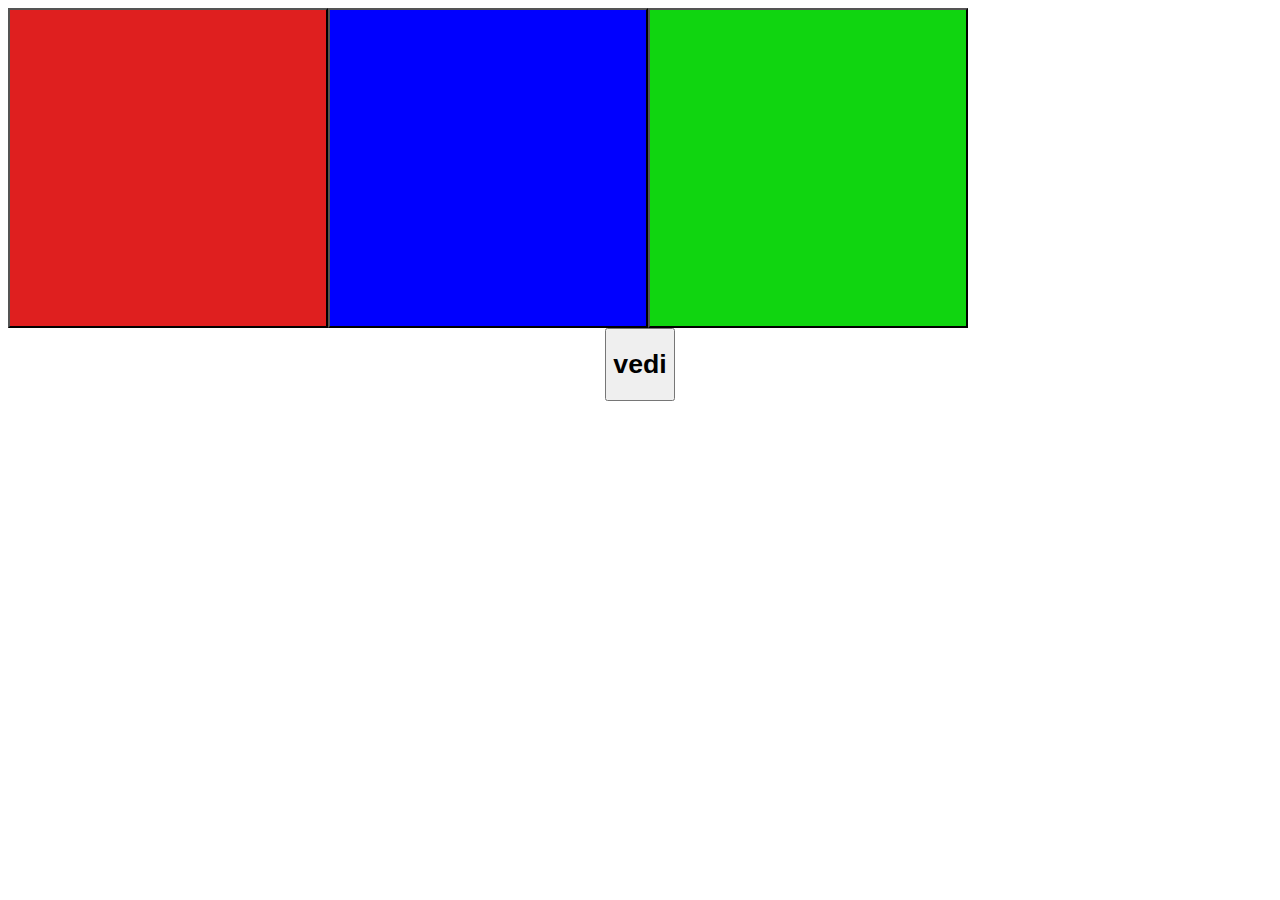
<file: index.html>
<!DOCTYPE html>
<html lang="en">
<head>
    <link rel="stylesheet" href="style.css">
    <meta charset="UTF-8">
    <meta http-equiv="X-UA-Compatible" content="IE=edge">
    <meta name="viewport" content="width=device-width, initial-scale=1.0">
    <title>Document</title>
</head>
<body>
<div id="main" class="maindiv">
    <button id="red" class="divcolour" value="red">
        
    </button>
    <button id="blue"class="divcolour" value="blue">
    
    </button>
    <button id="green"class="divcolour" value="green">
    
    </button>
</div>
<div class="endi">
<button class="butt" id="clear" >
    <h1>vedi</h1>
</button>
</div>
   <!-- <div id="tittle">
        <h1 style="background-color:blue ;">hiii how are yoyu</h1>
        <h2>hello my world</h2>
        <h6>hello</h6>
    </div> -->
        <!-- <script src="./helloworld.js"></script> -->
    <!-- <script src="./dommanuplation.js"></script> -->
    <script src="./clasess.js"></script>
    
</body>
</html>
</file>
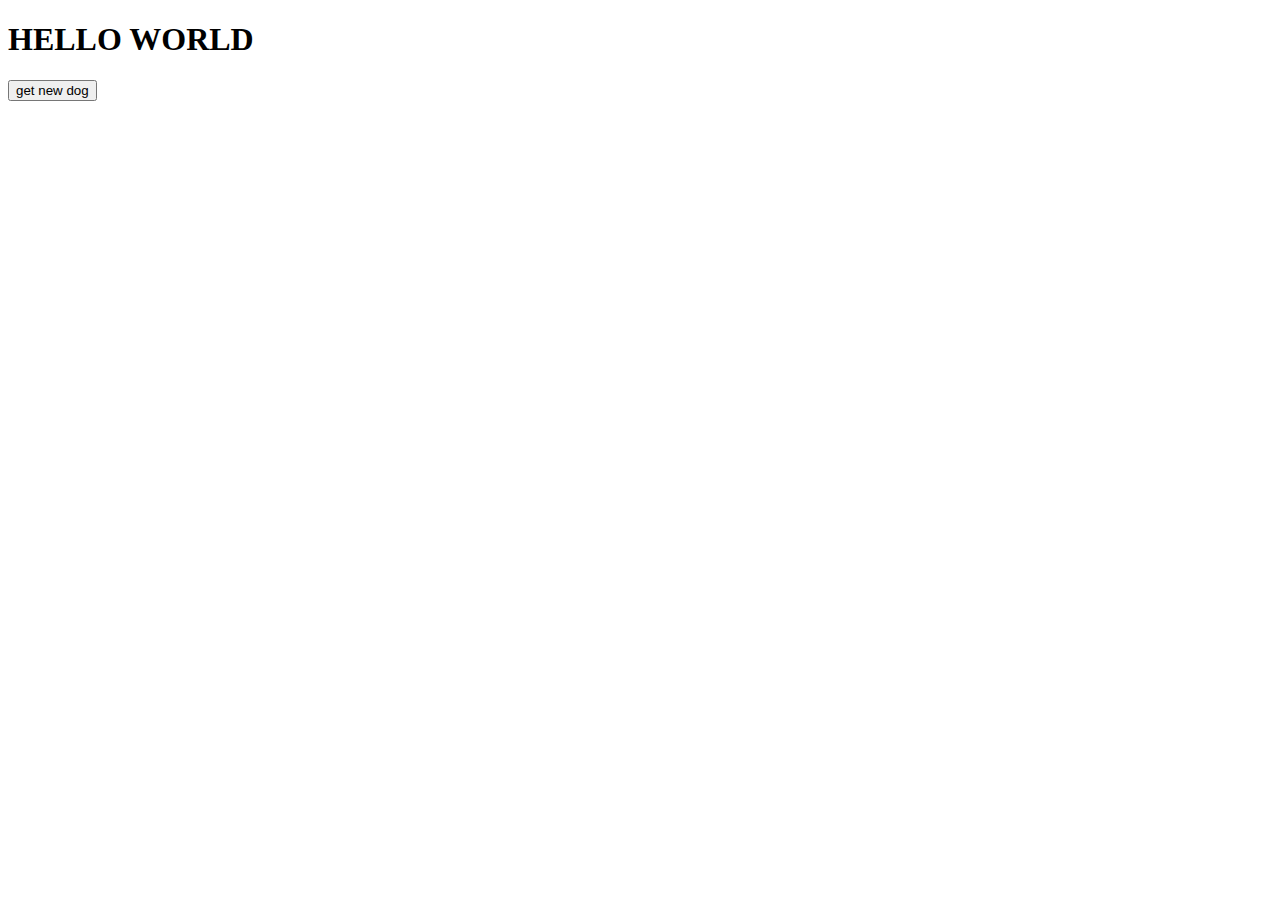
<file: dogapi/index.html>
<!DOCTYPE html>
<html lang="en">
<head>
    <meta charset="UTF-8">
    <meta http-equiv="X-UA-Compatible" content="IE=edge">
    <meta name="viewport" content="width=device-width, initial-scale=1.0">
    <title>Document</title>
    <link rel="stylesheet" href="./styles.css">
</head>
<body>
    <h1>HELLO WORLD</h1>
    <div id="image">
        <!-- <img  src="" alt=""> -->
    </div>
    <div>
        <button id="newdog">get new dog</button>
    </div>
    


   <script src="./script.js"></script> 
</body>
</html>
</file>
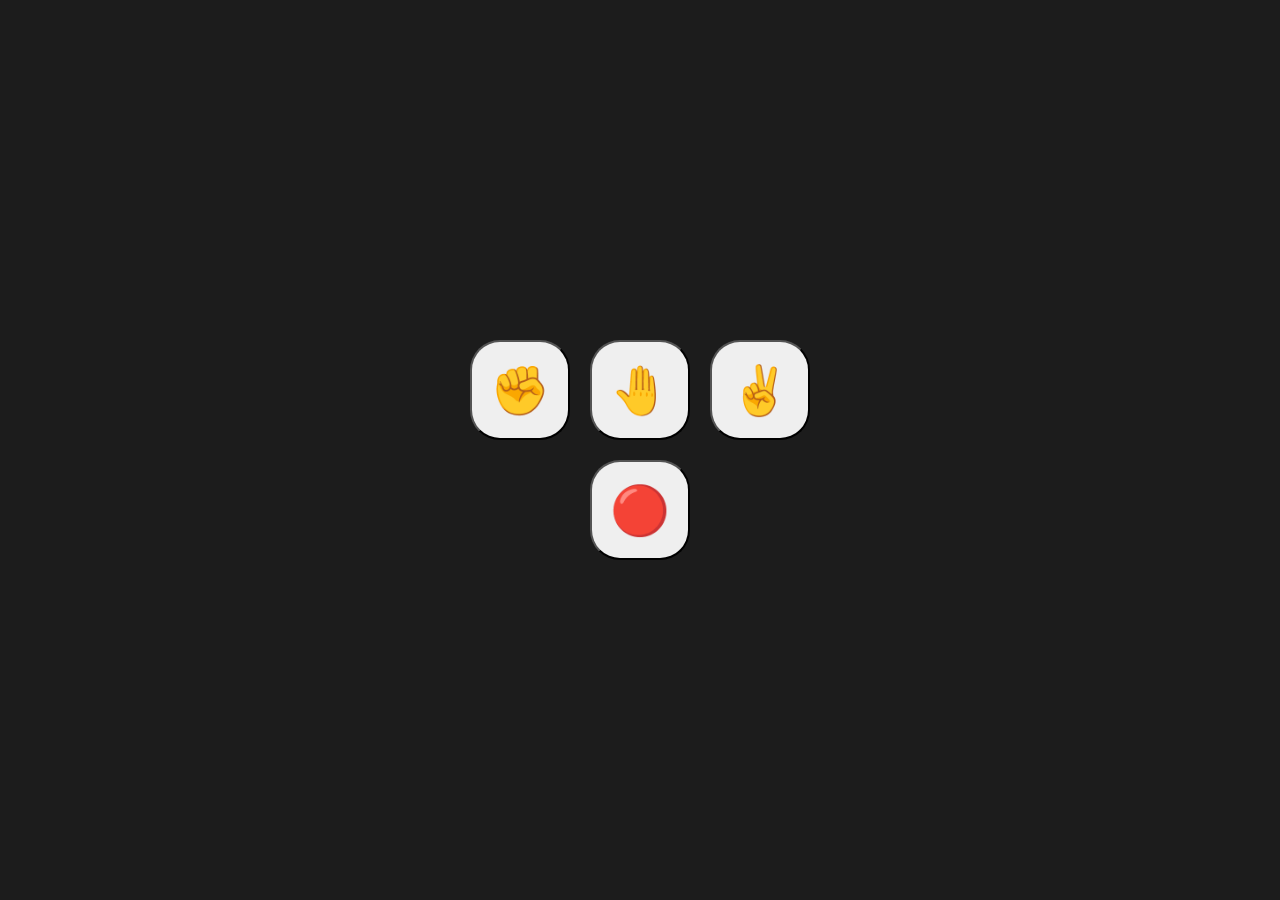
<file: rockpaper/index.html>
<!DOCTYPE html>
<html>

<head>
  <meta charset="utf-8">
  <meta name="viewport" content="width=device-width">
  <title>replit</title>
  <link href="style.css" rel="stylesheet" type="text/css" />
</head>

<body>
  <div class="wrapper">
  <div class="buttons">
    <button class="rpsButton" id="rock" value="Rock">✊</button>
    <button class="rpsButton" id="paper" value="Paper">🤚</button>
    <button class="rpsButton" id="scissors" value="Scissors">✌</button>
  </div>
  <div class="resultContainer">
  <div id="player-score"></div>
  <div id="hands"></div>
  <div id="result"></div>
  <button id='endGameButton'>🔴</button>
  </div>
  </div>
  
  <script src="script.js"></script>
</body>

</html>
</file>
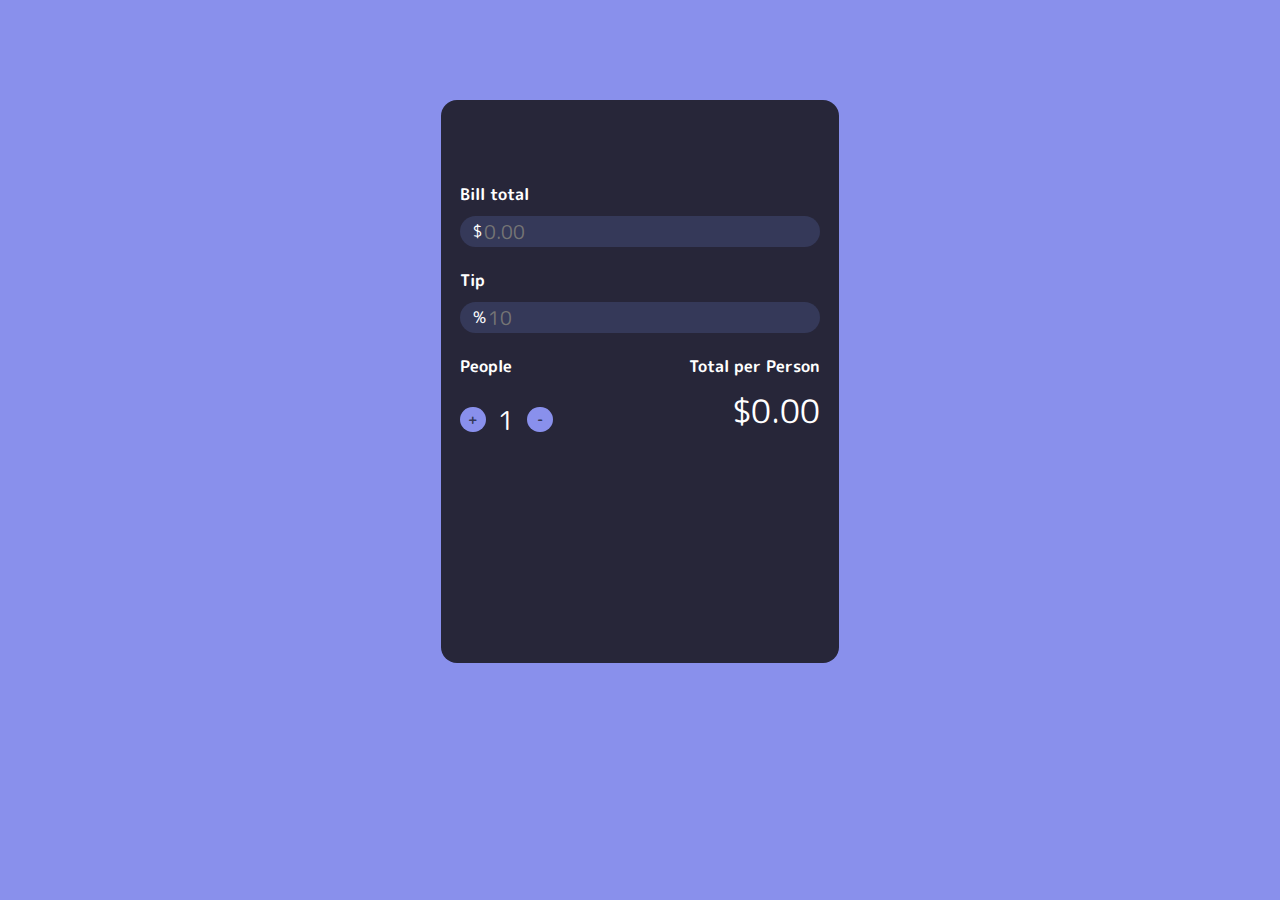
<file: tipcalc/index.html>
<!DOCTYPE html>
<html lang="en">
  <head>
    <meta charset="UTF-8" />
    <link rel="preconnect" href="https://fonts.googleapis.com" />
    <link rel="preconnect" href="https://fonts.gstatic.com" crossorigin />
    <link
      href="https://fonts.googleapis.com/css2?family=M+PLUS+Rounded+1c:wght@500&display=swap"
      rel="stylesheet"
    />
    <meta http-equiv="X-UA-Compatible" content="IE=edge" />
    <meta name="viewport" content="width=device-width, initial-scale=1.0" />
    <link rel="stylesheet" href="style.css" type="text/css" />
    <title>Tip Calculator</title>
  </head>
  <body>
    <div class="wrapper">
      <div class="container" id="topContainer">
        <div class="title">Bill total</div>
        <div class="inputContainer">
          <span>$</span>
          <input
            onkeyup="calculateBill()"
            type="text"
            id="billTotalInput"
            placeholder="0.00"
          />
        </div>
      </div>
      <div class="container">
        <div class="title">Tip</div>
        <div class="inputContainer">
          <span>%</span>
          <input
            onkeyup="calculateBill()"
            type="text"
            id="tipInput"
            placeholder="10"
          />
        </div>
      </div>
      <div class="container" id="bottom">
        <div class="splitContainer">
          <div class="title">People</div>
          <div class="controls">
            <span class="buttonContainer" id="incr">
              <button class="splitButton" onclick="increasePeople()">
                <span class="buttonText">+</span>
              </button>
            </span>
            <span class="splitAmount" id="numberOfPeople">1</span>
            <span class="buttonContainer">
              <button class="splitButton" id="decr" onclick="decreasePeople()">
                <span class="buttonText">-</span>
              </button>
            </span>
          </div>
        </div>
        <div class="totalContainer">
          <div class="title">Total per Person</div>
          <div class="total" id="perPersonTotal">$0.00</div>
        </div>
      </div>
    </div>

    <script type="text/javascript" src="script.js"></script>
  </body>
</html>
</file>
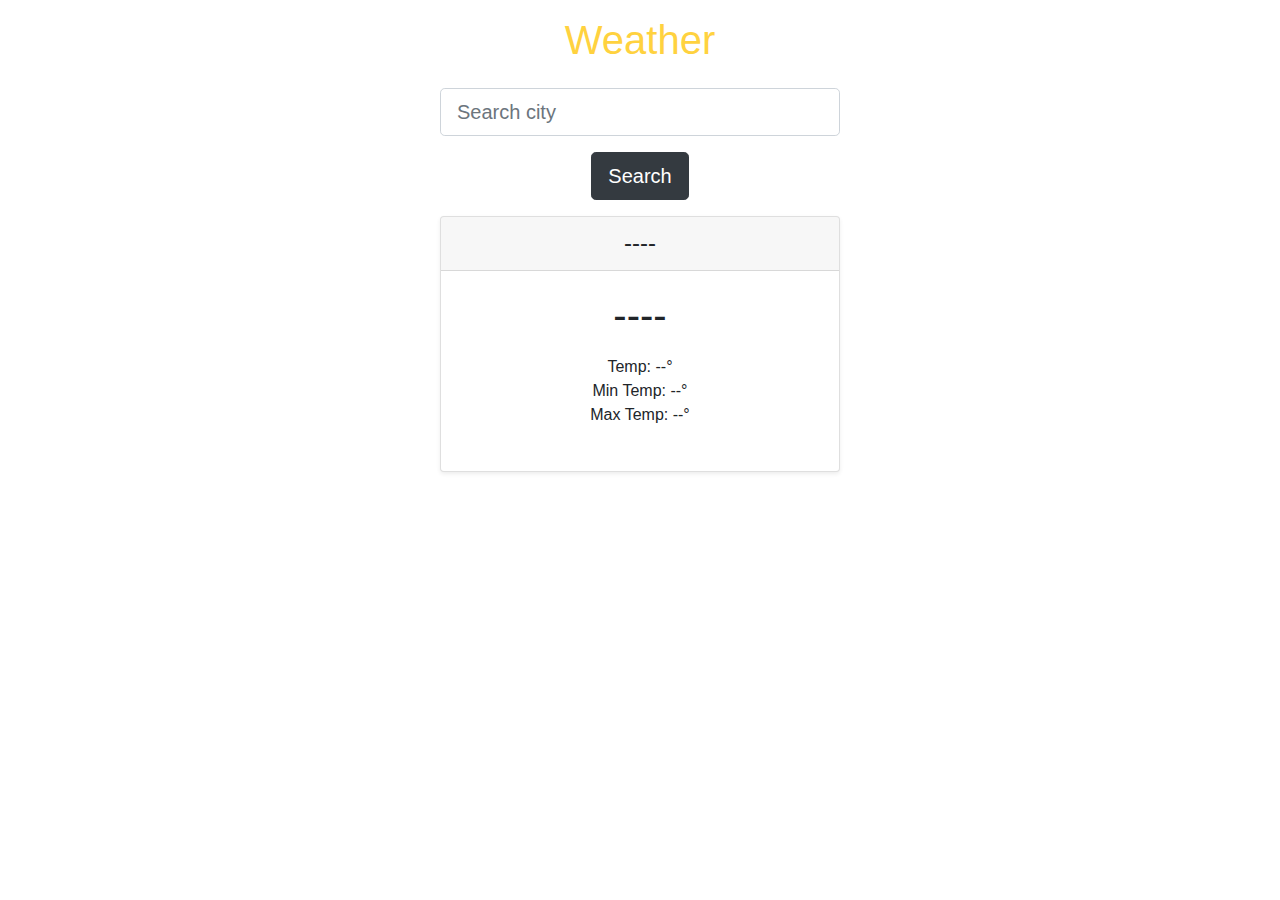
<file: weatherapp/index.html>
<!DOCTYPE html>
<html>
<head>
    <title>Weather App</title>
    <link rel="stylesheet" href="https://stackpath.bootstrapcdn.com/bootstrap/4.3.1/css/bootstrap.min.css" integrity="sha384-ggOyR0iXCbMQv3Xipma34MD+dH/1fQ784/j6cY/iJTQUOhcWr7x9JvoRxT2MZw1T" crossorigin="anonymous">
    <link rel="stylesheet" type="text/css" href="style.css">
  </head>
  <body class="text-center">
    <main>
      <h1 class="banner p-3">Weather</h1>
      <div class="form-group">
            <input id="city-input" class="form-control form-control-lg" type="text" placeholder="Search city">
          </div>
          <button type="button" id="bt" onclick="searchCity()" class="btn btn-lg btn-dark">Search</button>
        <div id="weather-output" class="mt-3">
          <div class="card-deck mb-3 text-center">
            <div class="card mb-4 shadow-sm">
              <div  class="card-header">
                  <h4 id="city-name" class="my-0 font-weight-normal">----</h4>
                </div>
                <div class="card-body">
                  <h1 id="weather-type" class="card-title">----</h1>
                  <ul class="list-unstyled mt-3 mb-4">
                    <li>Temp: <span id="temp">--</span>°</li>
                    <li>Min Temp: <span id="min-temp">--</span>°</li>
                    <li>Max Temp: <span id="max-temp">--</span>°</li>
                  </ul>
                </div>
              </div>
            </div>
          </div>
        </main>
        <script src="./app.js"></script>
      </body>
</html>
</file>
<file: style.css>
#red {
    height:20rem;
    width: 20rem;
    background-color: rgb(223, 31, 31);
    /* padding: 2%; */

}
#blue {
    height:20rem;
    width: 20rem;
    background-color: blue;
    /* padding: 2%; */
    
}
#green {
    height:20rem;
    width: 20rem;
    /* padding: 2%; */
    background-color: rgb(16, 213, 16);
}
.maindiv {
    display: flex;
}
.endi{
    
    align-items: center;
    display: flex;
    justify-content: center;
   /* padding-right: 5cm; */
   /* display: inline-block; */
   
    
}
.butt{
    
}
</file>
<file: dogapi/styles.css>
/* #image{ 
    /* background-color: aqua; */
    /* height: 5cm;
    width: 5cm; */
/* }  */
</file>
<file: rockpaper/style.css>
html, body {
    height: 100%;
    width: 100%;
    padding: 0;
    margin:0;
  }
  
  .wrapper {
    background: #1c1c1c;
    color: white;
    display: flex;
    align-items: center;
    justify-content: center;
    width: 100%;
    height: 100%;
    flex-direction: column;
  }
  
  .buttons {
    display: flex;
    gap: 20px;
  }
  
  button {
    height: 100px;
    width: 100px;
    font-size: 48px;
    border-radius: 30px;
    cursor: pointer;
    
  }
  
  .resultContainer {
    font-size: 2rem;
    text-align: center;
    margin-top: 20px;
  }
</file>
<file: tipcalc/style.css>
* {
    font-family: 'M PLUS Rounded 1c', Avenir Next, Helvetica, sans-serif;
    color: white;
  }
  
  body {
    background: #8990ec;
  }
  
  .wrapper {
    height: 525px;
    width: 360px;
    color: white;
    background: #272639;
    border-radius: 1rem;
    padding: 1.2rem;
    margin: 100px auto;
  }
  
  #topContainer {
    margin-top: 4rem;
  }
  
  .container {
    margin-top: 1.4rem;
  }
  
  .title {
    font-weight: bold;
    margin-bottom: 0.6rem;
  }
  
  .inputContainer {
    background: #353959;
    border-radius: 1.4rem;
    padding: 0 0.8rem;
    display: flex;
    align-items: center;
  }
  
  #billTotalInput,
  #tipInput {
    font-size: 1.2rem;
    background: none;
    border: none;
    outline: none;
    padding: none;
  }
  
  .buttonContainer {
    background: #8990ec;
    display: grid;
    place-items: center;
    width: 1.6rem;
    height: 1.6rem;
    border-radius: 50%;
  }
  
  .splitButton {
    background: none;
    border: none;
  }
  
  .controls {
    display: flex;
    align-items: center;
  }
  
  .splitButton {
    font-size: 0.8rem;
    font-weight: bold;
    display: grid;
    place-items: center;
  }
  
  .buttonText {
    color: #353959 !important;
  }
  
  .splitAmount {
    font-size: 1.6rem;
    margin: 0.8rem;
  }
  
  #bottom {
    display: flex;
    justify-content: space-between;
  }
  
  .totalContainer {
    display: flex;
    flex-direction: column;
    align-items: end;
  }
  
  .total {
    font-size: 2rem;
  }
</file>
<file: weatherapp/style.css>
#city-input, #weather-output {
    max-width: 400px;
    margin: 0 auto;
}
  
.banner {
    color: #FFD23F;
    font-family: sans-serif;
}
</file>
